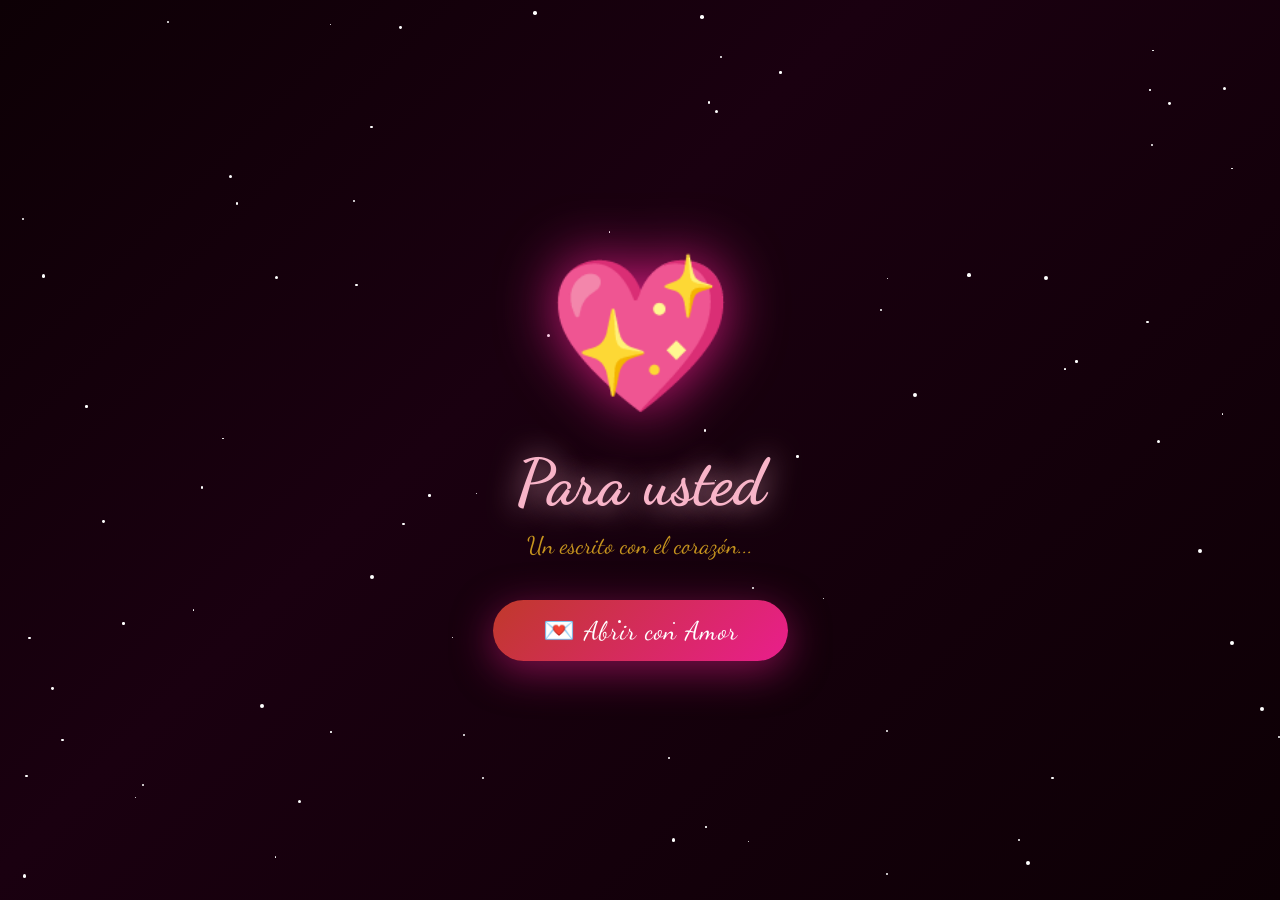
<file: index.html>
<!doctype html>
<html lang="es">

<head>
    <meta charset="UTF-8" />
    <meta name="viewport" content="width=device-width, initial-scale=1.0" />
    <title>💕 Nuestra pequeña historia</title>
    <link rel="stylesheet" href="style.css" />
</head>

<body>
    <!-- ===== PARTÍCULAS DE CORAZONES ===== -->
    <div class="hearts-container" id="heartsContainer"></div>

    <!-- ===== PANTALLA DE INICIO ===== -->
    <div id="intro-screen">
        <div class="intro-stars" id="introStars"></div>
        <div class="intro-heart">💖</div>
        <h1 class="intro-title">Para usted</h1>
        <p class="intro-subtitle">Un escrito con el corazón...</p>
        <button class="intro-btn" onclick="openDiary()">💌 Abrir con Amor</button>
    </div>

    <!-- ===== TÍTULO PRINCIPAL ===== -->
    <div class="main-title" id="mainTitle" style="display: none">
        <h1>💕 Nuestra pequeña historia 💕</h1>
        <p>Cada página, un pedacito de mi corazón para usted</p>
    </div>

    <!-- ===== LIBRO ===== -->
    <div class="book-wrapper" id="bookWrapper" style="display: none">
        <div class="book" id="mainBook">
            <!-- ===== PORTADA ===== -->
            <div class="book-cover" id="bookCover">
                <div class="cover-texture"></div>
                <div class="cover-photo-wrap">
                    <img src="nosotros.jpeg" alt="Kimberly" class="cover-photo" />
                </div>
                <div class="cover-title">Nuestra pequeña historia</div>
                <div class="cover-subtitle">
                    Realizado con todo el corazón
                </div>
                <div class="cover-date" id="coverDate"></div>
                <button class="open-btn" onclick="openBook()">
                    📖 Abrir
                </button>
            </div>

            <!-- ===== PÁGINAS ===== -->
            <div class="book-pages" id="bookPages">
                <!-- PÁGINA 1 - El Primer Día -->
                <div class="page active" id="page-1">
                    <div class="page-header">
                        <span class="page-date">✨ El Día Que Todo Comenzó</span>
                        <span class="page-emoji">🌹</span>
                        <span class="page-number">Pág. 01</span>
                    </div>
                    <div class="page-content">
                        <h2 class="page-title">Nuestro Primer Capitulo</h2>
                        <p class="page-text">
                            Hola Kimberly

                            Todo inició en aquella reunión de jóvenes no sé si fue
                            casualidad o algo más grande, pero ese día, a través de la Lic.
                            Yeny y después Rony, terminé llegando a la iglesia a compartir
                            un poco con los jovenes y ese fue mi regreso al camino del
                            señor. La reunión fue especial la anecdota de la galleta que ya
                            le eh comentado que barbaridad jajaaj… Pero ahi fue cuando la
                            pude conocer por primera vez, aunque ya había escuchado de usted
                            antes.
                        </p>
                        <div class="strategic-photo">
                            <img src="campamento.jpeg" alt="Nuestro primer recuerdo" />
                        </div>
                        <div class="highlight-box">
                            "No sabia que algo en mi mundo había
                            cambiado para siempre porque aunque inicialmente no nos volvimos
                            a llevar despues por obra del señor coincidimos en el Ministerio
                            de Medios y ahi comenzamos una bonita amistad"
                        </div>
                        <p class="page-text">
                            No sabía entonces que esa persona que apareció ante mí se
                            convertiría en mi <em>lugar favorito</em>, en mi
                            <strong>persona especial</strong>, en la razón más hermosa de
                            sonreír cada mañana.
                        </p>
                        <div class="page-decoration">🌹 ✨ 🌹 ✨ 🌹</div>
                        <p class="page-text">
                            Gracias por existir y le doy gracias al señor por cruzarse en mi
                            camino, despues de tanto esperar y buscar, finalmente la
                            encontré a usted.
                        </p>
                        <div class="signature">
                            Con todo mi amor,
                            <div class="signature-line">Tu persona favorita 💕</div>
                        </div>
                    </div>
                </div>

                <!-- PÁGINA 2 - Lo Que Amo De Ti -->
                <div class="page" id="page-2">
                    <div class="page-header">
                        <span class="page-date">💛 Las Cosas Que Me Gustan de Usted</span>
                        <span class="page-emoji">⭐</span>
                        <span class="page-number">Pág. 02</span>
                    </div>
                    <div class="page-content">
                        <h2 class="page-title">Todo Lo Que Es</h2>
                        <div style="
                  float: right;
                  width: 150px;
                  margin: 5px 0 10px 15px;
                  display: flex;
                  flex-direction: column;
                  gap: 10px;
                ">
                            <img src="Kimberly.jpeg" alt="Kimberly" style="
                    width: 100%;
                    border: 3px solid var(--dorado);
                    border-radius: 10px;
                    box-shadow: 0 8px 20px rgba(0, 0, 0, 0.15);
                    transform: rotate(3deg);
                  " />
                            <img src="lasky.jpeg" alt="Kimberly con lentes" style="
                    width: 100%;
                    border: 3px solid var(--dorado);
                    border-radius: 10px;
                    box-shadow: 0 8px 20px rgba(0, 0, 0, 0.15);
                    transform: rotate(-2deg);
                  " />
                            <img src="lentes.jpeg" alt="Lasky" style="
                    width: 100%;
                    border: 3px solid var(--dorado);
                    border-radius: 10px;
                    box-shadow: 0 8px 20px rgba(0, 0, 0, 0.15);
                    transform: rotate(4deg);
                  " />
                            <img src="EXPO.jpg" alt="Expo" style="
                    width: 100%;
                    border: 3px solid var(--dorado);
                    border-radius: 10px;
                    box-shadow: 0 8px 20px rgba(0, 0, 0, 0.15);
                    transform: rotate(-3deg);
                  " />
                        </div>
                        <p class="page-text">
                            Si tuviera que escribir todo lo que me gusta de usted,
                            necesitaría mucho tiempo para escribirlo cada uno de ellas pero
                            lo intentare..
                        </p>
                        <ul class="memory-list">
                            <li>Me gusta su sonrisa, esa que ilumina mi dia</li>
                            <li>Me gusta risa, el sonido más bonito que he escuchado</li>
                            <li>Me gusta su forma de ver el mundo, tan única y especial</li>
                            <li>Me gusta su corazón enorme, siempre lleno de bondad</li>
                            <li>
                                Me gusta sus ojos, esos dos luceros que el señor le regalo
                            </li>
                            <li>
                                Me gusta su fuerza, es admirable su forma de enfrentar las
                                adversidades y aun así mantener esa luz que la caracteriza
                            </li>
                            <li>
                                Me gusta que es alguien bien espiritual y pone al señor ante
                                todo y confia en el su fe es inmenza en el señor
                            </li>
                            <li>
                                Me gusta su forma de ser, a veces me estresa jajaj pero me
                                gusta que sea tan autentica conmigo y con los demás, es algo
                                que admiro mucho de usted
                            </li>
                            <li>
                                Me gusta cómo me haces sentir el más afortunado del mundo su
                                forma de querer es unica
                            </li>
                        </ul>
                        <div class="highlight-box">
                            "Es una persona maravillosa en todos los sentidos el señor me
                            bendijo al conocerla y poder compartir parte de su vida conmigo,
                            el señor dijo esta muchacha solo enojada pasa le mandare alguien
                            para que la enoje mas pero que la haga reir y claro que la
                            quiera como se merece."
                        </div>
                    </div>
                </div>

                <!-- PÁGINA 3 - Nuestros Momentos -->
                <div class="page" id="page-3">
                    <div class="page-header">
                        <span class="page-date">📸 Nuestros Momentos Favoritos</span>
                        <span class="page-emoji">🎞️</span>
                        <span class="page-number">Pág. 03</span>
                    </div>
                    <div class="page-content">
                        <h2 class="page-title">Memorias Que Atesoro</h2>
                        <div class="photo-grid">
                            <figure class="photo-card">
                                <img src="campamento.jpeg" alt="Tu sonrisa" />
                                <figcaption>Cuando nos conocimos 💕</figcaption>
                            </figure>
                            <figure class="photo-card">
                                <img src="ministerio.jpeg" alt="Campamento juntos" />
                                <figcaption>Servir Juntos✨</figcaption>
                            </figure>
                            <figure class="photo-card">
                                <img src="celula1.jpeg" alt="Celula 1" class="memory-video" />
                                <figcaption>Celula✝️</figcaption>
                            </figure>
                            <figure class="photo-card">
                                <img src="contodo1.jpeg" alt="Celula 2" class="memory-video" />
                                <figcaption>Campamento🔥</figcaption>
                            </figure>
                            <figure class="photo-card">
                                <img src="navidad.jpeg" alt="Navidad especial" />
                                <figcaption>Navidad 🎄</figcaption>
                            </figure>
                            <figure class="photo-card">
                                <img src="trujillo.jpeg" alt="Viaje a Trujillo" />
                                <figcaption>Viaje a Trujillo ✈️</figcaption>
                            </figure>
                        </div>
                        <p class="page-text">
                            Cada momento con usted se convirtio en algo especial, y muchos
                            de ellos los vivi en mi vida por primera vez y ahi estaba usted
                            Estos son algunos que nunca olvidaré:
                        </p>
                        <ul class="memory-list">
                            <li>Esas mensajes largos hablando de todo</li>
                            <li>Las carcajadas que nos dieron sin razón aparente</li>
                            <li>Cuando me tomo del brazo la primera vez</li>
                            <li>La celebracion de mi cumpkleaños</li>
                            <li>
                                La salida al Juana Lainez y nuestro aventura en bicicleta ahi
                                tengo el video jajaja
                            </li>
                            <li>
                                Todos lo que compartimos el viaje a
                                Trujillo, la navidad juntos, el campamento, las celulas, cada momento que compartimos es un recuerdo que atesoro y que me hace sonreír cada vez que
                            </li>
                        </ul>
                        <div class="page-decoration">🎞️ 💕 🎞️ 💕 🎞️</div>
                    </div>
                </div>

                <!-- PÁGINA 4 - Carta de Amor -->
                <div class="page" id="page-4">
                    <div class="page-header">
                        <span class="page-date">💌 Carta Para usted</span>
                        <span class="page-emoji">✉️</span>
                        <span class="page-number">Pág. 04</span>
                    </div>
                    <div class="page-content">
                        <h2 class="page-title">Lo Que Mi Corazón Quiere Decirle</h2>
                        <p class="page-text">
                            Mi Kimberly
                            Como sabra no soy alguien muy expresivo y hablar no es lo
                            mio pero quiero poder decirle un poco de lo que siento por
                            usted, aunque usted me ve ahi todo frio si se querer y de una
                            manera bonita y estoy trabajando para poder darle todo el amor
                            que usted se merece por eso las escribo aquí, para que las leas
                            y sepa exactamente lo que siento.
                        </p>
                        <div class="highlight-box">
                            "Con usted aprendí que el amor no es solo un sentimiento, es una
                            decisión que se toma cada día al despertar."
                        </div>
                        <p class="page-text">
                            Quiero que sepa que en mis días más difíciles pensar en usted es
                            lo que me da fuerzas desde que la conoci su existencia en mi vida es el regalo más
                            grande que el señor me ha regalado, su preocupacion por mi aun recuerdo cuando le escribio a irma para ver si yo estaba bien lo atesore mucho
                            <br /><br />
                            No soy perfecto, pero con usted quiero ser la
                            <em>mejor versión de mí mismo</em>, cada día, sin excepción
                        </p>
                        <div class="page-decoration">💌 🌹 💌 🌹 💌</div>
                        <div class="signature">
                            Juntos siempre,
                            <div class="signature-line">El que la ama 💖</div>
                        </div>
                    </div>
                </div>

                <!-- PÁGINA 5 - Mis Promesas -->
                <div class="page" id="page-5">
                    <div class="page-header">
                        <span class="page-date">🤝 Mis Promesas Para usted</span>
                        <span class="page-emoji">💍</span>
                        <span class="page-number">Pág. 05</span>
                    </div>
                    <div class="page-content">
                        <h2 class="page-title">Lo Que le Prometo</h2>
                        <p class="page-text">
                            Estas no son palabras vacías son compromisos que hago desde lo
                            más profundo de mi ser:
                        </p>
                        <div class="promise-item">
                            <div class="promise-number">1</div>
                            <span>Prometerle estar siempre, en los días buenos y en los
                                dias malos</span>
                        </div>
                        <div class="promise-item">
                            <div class="promise-number">2</div>
                            <span>Hacerla reír todos los días aunque sea con mis chistes malos
                                y se enoje conmigo pero son detallitos usted sabe que lo hago con amor jajaja
                            </span>
                        </div>
                        <div class="promise-item">
                            <div class="promise-number">3</div>
                            <span>Escucharla y respetarla siempre con toda mi atención y mi corazón
                                abierto</span>
                        </div>
                        <div class="promise-item">
                            <div class="promise-number">4</div>
                            <span>Recordarle cada día lo hermosa e increíble que es</span>
                        </div>
                        <div class="promise-item">
                            <div class="promise-number">5</div>
                            <span>Crecer juntos, aprender de de usted y construir algo hermoso
                                juntos</span>
                        </div>
                        <div class="promise-item">
                            <div class="promise-number">6</div>
                            <span>Colocar al señor como el centro de la relacion</span>
                        </div>
                        <div class="highlight-box">"Se lo prometo." 💍</div>
                    </div>
                </div>

                <!-- PÁGINA 6 - Nuestro Futuro -->
                <div class="page" id="page-6">
                    <div class="page-header">
                        <span class="page-date">🌟 Nuestro Futuro Juntos</span>
                        <span class="page-emoji">🔭</span>
                        <span class="page-number">Pág. 06</span>
                    </div>
                    <div class="page-content">
                        <h2 class="page-title">Lo Que Sueño Para Nosotros</h2>
                        <p class="page-text">
                            Cuando pienso en el futuro siempre aparece usted
                            No puedo imaginar ningún mañana que no tenga su nombre escrito en él.
                            Estos son mis sueños para nosotros:
                        </p>
                        <ul class="memory-list">
                            <li>Crecer espiritualmente y servirle juntos al señor</li>
                           <li>Ser su apoyo incondicional en cada sueño que tenga</li> 
                           <li>Viajar juntos y descubrir nuevos lugares</li>
                            <li>Envejecer juntos y seguir eligiéndonos cada día</li>
                            <li>Crear recuerdos que duren toda una vida</li>
                            <li>Construir un hogar lleno de amor, risas y fe si es la voluntad del señor</li 
                        </ul>
                        <div class="highlight-box">
                            "Quiero que de ahora en adelante mi vida empiece con usted a mi lado, hoy y
                            siempre." 🌟
                        </div>
                        <p class="page-text">
                            No sé lo que nos depara el futuro y cual sea la voluntad del
                            señor para nosotros pero sé que
                            <strong>con usted cualquier camino vale la pena.</strong>
                            desde que tuve el valor para salir de mi zona de confort y acercarme a usted, hablarl con su familia y con el pastor para
                            poder compartir parte de mi vida con usted, supe que quería un futuro a su lado.
        
                        </p>
                        <div class="page-decoration">🌟 💫 🌟 💫 🌟</div>
                    </div>
                </div>

                <!-- PÁGINA 7 - Razones Para Amarte -->
                <div class="page" id="page-7">
                    <div class="page-header">
                        <span class="page-date">💖 Razones Para Quererla</span>
                        <span class="page-emoji">🌺</span>
                        <span class="page-number">Pág. 07</span>
                    </div>
                    <div class="page-content">
                        <h2 class="page-title">¿Por Qué La Quiero?</h2>
                        <p class="page-text">
                            La verdad es que podría
                            llenar mil libros con las razones, pero aquí van algunas:
                        </p>
                        <div class="promise-item">
                            <div class="promise-number">💕</div>
                            <span>Porque con solo verla, mi día se vuelve mejor</span>
                        </div>
                        <div class="promise-item">
                            <div class="promise-number">💕</div>
                            <span>Porque me hace querer ser mejor persona cada día</span>
                        </div>
                        <div class="promise-item">
                            <div class="promise-number">💕</div>
                            <span>Porque su forma de amar es la más bonita del mundo</span>
                        </div>
                        <div class="promise-item">
                            <div class="promise-number">💕</div>
                            <span>Porque me acepta exactamente como soy de loco jajaj</span>
                        </div>
                        <div class="promise-item">
                            <div class="promise-number">💕</div>
                            <span>Porque con usted el tiempo vuela y aun así quiero más</span>
                        </div>
                        <div class="promise-item">
                            <div class="promise-number">💕</div>
                            <span>Porque es la respuesta del señor a mis oraciones</span>
                        </div>
                        <div class="highlight-box">
                            "La quiero no solo por quien es, sino por quien soy cuando estoy
                            con usted" 💖
                        </div>
                        <div class="page-decoration">🌺 💖 🌺 💖 🌺</div>
                    </div>
                </div>

                <!-- PÁGINA 8 - Página Final -->
                <div class="page final-page" id="page-8">
                    <div class="page-header">
                        <span class="page-date">💝 El Final... Y El Comienzo</span>
                        <span class="page-emoji">🎊</span>
                        <span class="page-number">Pág. 08</span>
                    </div>
                    <div class="page-content">
                        <div class="final-heart-container">
                            <span class="final-heart">💝</span>
                        </div>
                        <h2 class="page-title">Para Usted, Mi Todo</h2>
                        <div class="final-box">
                            <p class="final-message">
                                "Esto es solo una pequeña muestra de todo el
                                amor que siento por usted espero le haya gustado estuve construyendolo en mi cabeza por un tiempo y lo plasme Las palabras nunca serán
                                suficientes pero espero que cada página la haya hecho sentir
                                lo especial que es para mí."
                            </p>
                        </div>
                        <p class="page-text">
                            Mi Kimberly gracias por leer hasta aquí
                             Gracias por ser mi inspiración, mi calma, mi alegría. 
                             nuestra historia apenas comienz
                            <br /><br />
                            Cada día que compartimos es una nueva página en blanco que quiero llenar
                            de <em>momentos hermosos, risas eternas y amor</em>
                        </p>
                        <div class="final-box">
                            <p class="final-message">
                                💕 La quiero hoy, mañana<br />
                                y todos los días que vengan y nos regale Dios 💕<br /><br />
                                <strong>La quiero Mucho</strong>
                            </p>
                        </div>
                        <div class="page-decoration">💝 ✨ 💝 ✨ 💝</div>
                        <div class="final-photo-wrap">
                            <img src="nosotros.jpeg" alt="Nuestro amor" class="final-photo" />
                        </div>
                        <div class="signature">
                            Con todo mi amor
                            <div class="signature-line">💖</div>
                        </div>
                    </div>
                </div>
            </div>
            <!-- FIN PÁGINAS -->
        </div>
        <!-- FIN LIBRO -->
    </div>
    <!-- FIN BOOK WRAPPER -->

    <!-- ===== NAVEGACIÓN ===== -->
    <div class="navigation" id="navigation" style="display: none">
        <button class="nav-btn" id="prevBtn" onclick="changePage(-1)" disabled>
            ◀ Anterior
        </button>
        <div>
            <div class="page-indicator" id="pageIndicator">Página 1 de 8</div>
            <div class="page-dots" id="pageDots"></div>
        </div>
        <button class="nav-btn" id="nextBtn" onclick="changePage(1)">
            Siguiente ▶
        </button>
    </div>

    <!-- ===== BOTÓN VOLVER A PORTADA ===== -->
    <button class="back-cover-btn" id="backCoverBtn" style="display: none" onclick="closeBook()">
        📕 Volver a la Portada
    </button>

    <script src="script.js"></script>
</body>

</html>
</file>
<file: style.css>
@import url('https://fonts.googleapis.com/css2?family=Dancing+Script:wght@400;600;700&family=Playfair+Display:ital,wght@0,400;0,700;1,400&family=Lato:wght@300;400&display=swap');

* {
    margin: 0;
    padding: 0;
    box-sizing: border-box;
}

:root {
    --rosa-suave: #f8b4c8;
    --rosa-oscuro: #e91e8c;
    --rojo-amor: #c0392b;
    --crema: #fdf6e3;
    --cafe-libro: #8B4513;
    --dorado: #DAA520;
    --texto-oscuro: #2c1810;
    --purpura: #9b59b6;
    --azul-noche: #1a0a2e;
}

/* ========== BODY ========== */
body {
    background: linear-gradient(135deg, #1a0a0a 0%, #2d0a1a 50%, #1a0a0a 100%);
    min-height: 100vh;
    display: flex;
    flex-direction: column;
    align-items: center;
    justify-content: center;
    font-family: 'Lato', sans-serif;
    overflow-x: hidden;
    padding: 20px;
}

/* ========== PARTÍCULAS DE CORAZONES ========== */
.hearts-container {
    position: fixed;
    top: 0;
    left: 0;
    width: 100%;
    height: 100%;
    pointer-events: none;
    z-index: 0;
    overflow: hidden;
}

.heart-particle {
    position: absolute;
    bottom: -50px;
    animation: floatHeart linear infinite;
    opacity: 0;
    font-size: 18px;
}

@keyframes floatHeart {
    0% {
        bottom: -50px;
        opacity: 0;
        transform: translateX(0) rotate(0deg);
    }
    10% { opacity: 0.8; }
    90% { opacity: 0.3; }
    100% {
        bottom: 110vh;
        opacity: 0;
        transform: translateX(80px) rotate(360deg);
    }
}

/* ========== PANTALLA DE INICIO ========== */
#intro-screen {
    position: fixed;
    top: 0;
    left: 0;
    width: 100%;
    height: 100%;
    background: linear-gradient(135deg, #0d0005 0%, #1a0010 40%, #0d0005 100%);
    display: flex;
    flex-direction: column;
    align-items: center;
    justify-content: center;
    z-index: 1000;
    transition: opacity 1.5s ease, visibility 1.5s ease;
}

#intro-screen.hidden {
    opacity: 0;
    visibility: hidden;
}

.intro-heart {
    font-size: clamp(80px, 15vw, 150px);
    animation: introPulse 1.2s ease-in-out infinite;
    filter: drop-shadow(0 0 30px rgba(233, 30, 140, 0.9));
    margin-bottom: 20px;
}

@keyframes introPulse {
    0%, 100% { transform: scale(1); }
    50% { transform: scale(1.15); }
}

.intro-title {
    font-family: 'Dancing Script', cursive;
    font-size: clamp(2rem, 6vw, 4rem);
    color: var(--rosa-suave);
    text-shadow: 0 0 30px rgba(248, 180, 200, 0.9);
    text-align: center;
    padding: 0 20px;
    margin-bottom: 10px;
}

.intro-subtitle {
    font-family: 'Dancing Script', cursive;
    font-size: clamp(1rem, 2.5vw, 1.5rem);
    color: var(--dorado);
    text-align: center;
    margin-bottom: 40px;
    opacity: 0.9;
}

.intro-btn {
    padding: 15px 50px;
    background: linear-gradient(135deg, #c0392b, #e91e8c);
    border: none;
    border-radius: 50px;
    font-family: 'Dancing Script', cursive;
    font-size: clamp(1.2rem, 2.5vw, 1.6rem);
    color: white;
    cursor: pointer;
    transition: all 0.3s ease;
    box-shadow: 0 10px 40px rgba(233, 30, 140, 0.5);
    letter-spacing: 1px;
    animation: btnGlow 2s ease-in-out infinite alternate;
}

@keyframes btnGlow {
    from { box-shadow: 0 10px 40px rgba(233, 30, 140, 0.5); }
    to { box-shadow: 0 10px 60px rgba(233, 30, 140, 0.9), 0 0 80px rgba(192, 57, 43, 0.4); }
}

.intro-btn:hover {
    transform: translateY(-5px) scale(1.05);
    box-shadow: 0 20px 60px rgba(233, 30, 140, 0.8);
}

.intro-stars {
    position: absolute;
    width: 100%;
    height: 100%;
    pointer-events: none;
}

.star {
    position: absolute;
    background: white;
    border-radius: 50%;
    animation: twinkle linear infinite;
}

@keyframes twinkle {
    0%, 100% { opacity: 0; transform: scale(0.5); }
    50% { opacity: 1; transform: scale(1); }
}

/* ========== TÍTULO PRINCIPAL ========== */
.main-title {
    text-align: center;
    margin-bottom: 25px;
    z-index: 10;
    position: relative;
}

.main-title h1 {
    font-family: 'Dancing Script', cursive;
    font-size: clamp(1.8rem, 4vw, 3rem);
    color: var(--rosa-suave);
    text-shadow: 0 0 20px rgba(248, 180, 200, 0.8);
    animation: titleGlow 2s ease-in-out infinite alternate;
}

.main-title p {
    font-family: 'Dancing Script', cursive;
    font-size: clamp(0.9rem, 2vw, 1.2rem);
    color: var(--dorado);
    margin-top: 5px;
    opacity: 0.85;
}

@keyframes titleGlow {
    from { text-shadow: 0 0 20px rgba(248, 180, 200, 0.8); }
    to { text-shadow: 0 0 40px rgba(248, 180, 200, 1), 0 0 70px rgba(233, 30, 140, 0.6); }
}

/* ========== LIBRO ========== */
.book-wrapper {
    perspective: 2500px;
    z-index: 10;
    position: relative;
}

.book {
    width: min(750px, 95vw);
    height: min(520px, 72vh);
    position: relative;
    transform-style: preserve-3d;
    transition: transform 0.4s ease;
    filter: drop-shadow(0 30px 60px rgba(0,0,0,0.8));
}

.book:hover {
    transform: rotateY(-3deg) rotateX(2deg);
}

/* ========== PORTADA ========== */
.book-cover {
    position: absolute;
    width: 100%;
    height: 100%;
    background: linear-gradient(135deg, #5c1a1a 0%, #8B2020 25%, #7a1a1a 50%, #6b1515 75%, #4a0f0f 100%);
    border-radius: 5px 20px 20px 5px;
    box-shadow:
        -15px 0 40px rgba(0,0,0,0.9),
        15px 0 30px rgba(0,0,0,0.4),
        inset -5px 0 15px rgba(0,0,0,0.4),
        0 25px 70px rgba(0,0,0,0.8);
    display: flex;
    flex-direction: column;
    align-items: center;
    justify-content: center;
    cursor: pointer;
    z-index: 5;
    border-left: 18px solid #2a0505;
    overflow: hidden;
    transition: all 0.5s ease;
}

.book-cover::before {
    content: '';
    position: absolute;
    top: 12px;
    left: 28px;
    right: 12px;
    bottom: 12px;
    border: 2px solid rgba(218, 165, 32, 0.35);
    border-radius: 3px 15px 15px 3px;
    pointer-events: none;
}

.book-cover::after {
    content: '';
    position: absolute;
    top: 0;
    left: 18px;
    width: 4px;
    height: 100%;
    background: linear-gradient(to right,
        rgba(0,0,0,0.6),
        rgba(255,255,255,0.15),
        rgba(0,0,0,0.4));
}

.cover-texture {
    position: absolute;
    top: 0;
    left: 0;
    width: 100%;
    height: 100%;
    background-image:
        radial-gradient(ellipse at 20% 20%, rgba(255,255,255,0.03) 0%, transparent 50%),
        radial-gradient(ellipse at 80% 80%, rgba(0,0,0,0.2) 0%, transparent 50%);
    pointer-events: none;
}

.cover-heart-big {
    font-size: clamp(50px, 10vw, 80px);
    animation: heartbeat 1.5s ease-in-out infinite;
    filter: drop-shadow(0 0 25px rgba(233, 30, 140, 0.9));
    margin-bottom: 5px;
    position: relative;
    z-index: 1;
}

@keyframes heartbeat {
    0%, 100% { transform: scale(1); }
    14% { transform: scale(1.15); }
    28% { transform: scale(1); }
    42% { transform: scale(1.1); }
    70% { transform: scale(1); }
}

.cover-title {
    font-family: 'Dancing Script', cursive;
    font-size: clamp(1.5rem, 4vw, 2.8rem);
    color: var(--dorado);
    text-align: center;
    text-shadow: 0 2px 15px rgba(0,0,0,0.6), 0 0 30px rgba(218,165,32,0.3);
    padding: 0 25px;
    line-height: 1.3;
    position: relative;
    z-index: 1;
}

.cover-subtitle {
    font-family: 'Dancing Script', cursive;
    font-size: clamp(0.9rem, 2vw, 1.3rem);
    color: var(--rosa-suave);
    margin-top: 4px;
    opacity: 0.9;
    text-align: center;
    padding: 0 35px;
    position: relative;
    z-index: 1;
}

.cover-date {
    font-family: 'Lato', sans-serif;
    font-size: clamp(0.65rem, 1.3vw, 0.85rem);
    color: rgba(218, 165, 32, 0.65);
    margin-top: 18px;
    letter-spacing: 4px;
    text-transform: uppercase;
    position: relative;
    z-index: 1;
}

.open-btn {
    margin-top: 15px;
    padding: 10px 30px;
    background: linear-gradient(135deg, var(--dorado), #f0c040, var(--dorado));
    border: none;
    border-radius: 30px;
    font-family: 'Dancing Script', cursive;
    font-size: clamp(1rem, 2vw, 1.3rem);
    color: var(--texto-oscuro);
    cursor: pointer;
    transition: all 0.3s ease;
    box-shadow: 0 5px 25px rgba(218, 165, 32, 0.5);
    font-weight: 700;
    position: relative;
    z-index: 1;
    letter-spacing: 1px;
}

.open-btn:hover {
    transform: translateY(-4px) scale(1.06);
    box-shadow: 0 12px 35px rgba(218, 165, 32, 0.7);
}

/* ========== PÁGINAS ========== */
.book-pages {
    display: none;
    width: 100%;
    height: 100%;
    position: relative;
}

.book-pages.active {
    display: block;
}

.page {
    position: absolute;
    width: 100%;
    height: 100%;
    background: var(--crema);
    border-radius: 5px 20px 20px 5px;
    box-shadow:
        -15px 0 40px rgba(0,0,0,0.9),
        8px 0 20px rgba(0,0,0,0.3),
        inset 0 0 60px rgba(139, 69, 19, 0.04);
    display: none;
    flex-direction: column;
    overflow: hidden;
    border-left: 18px solid #c8a882;
    animation: pageFlip 0.5s ease;
}

@keyframes pageFlip {
    from { opacity: 0; transform: rotateY(-10deg); }
    to { opacity: 1; transform: rotateY(0deg); }
}

.page.active {
    display: flex;
}

/* Líneas del diario */
.page::before {
    content: '';
    position: absolute;
    top: 0;
    left: 0;
    right: 0;
    bottom: 0;
    background-image: repeating-linear-gradient(
        transparent,
        transparent 34px,
        rgba(173, 216, 230, 0.35) 34px,
        rgba(173, 216, 230, 0.35) 35px
    );
    pointer-events: none;
    z-index: 0;
}

/* Margen rojo del diario */
.page::after {
    content: '';
    position: absolute;
    top: 0;
    left: 55px;
    width: 2px;
    height: 100%;
    background: rgba(255, 100, 100, 0.25);
    pointer-events: none;
    z-index: 0;
}

/* ========== CABECERA DE PÁGINA ========== */
.page-header {
    display: flex;
    justify-content: space-between;
    align-items: center;
    padding: 12px 25px 10px;
    border-bottom: 2px solid rgba(218, 165, 32, 0.3);
    position: relative;
    z-index: 1;
    background: linear-gradient(to bottom, rgba(253, 246, 227, 1), rgba(253, 246, 227, 0.95));
}

.page-date {
    font-family: 'Dancing Script', cursive;
    font-size: clamp(0.8rem, 1.8vw, 1.1rem);
    color: var(--rojo-amor);
    font-weight: 600;
}

.page-number {
    font-family: 'Lato', sans-serif;
    font-size: 0.75rem;
    color: rgba(139, 69, 19, 0.5);
    letter-spacing: 2px;
    text-transform: uppercase;
}

.page-emoji {
    font-size: 1.4rem;
}

/* ========== CONTENIDO DE PÁGINA ========== */
.page-content {
    flex: 1;
    padding: 18px 30px 18px 40px;
    position: relative;
    z-index: 1;
    overflow-y: auto;
    scrollbar-width: thin;
    scrollbar-color: rgba(233, 30, 140, 0.3) transparent;
}

.page-content::-webkit-scrollbar {
    width: 4px;
}

.page-content::-webkit-scrollbar-track {
    background: transparent;
}

.page-content::-webkit-scrollbar-thumb {
    background: rgba(233, 30, 140, 0.3);
    border-radius: 2px;
}

.page-title {
    font-family: 'Dancing Script', cursive;
    font-size: clamp(1.4rem, 3vw, 2.2rem);
    color: var(--rojo-amor);
    margin-bottom: 12px;
    text-align: center;
    text-shadow: 1px 1px 3px rgba(192, 57, 43, 0.15);
    line-height: 1.3;
}

.page-text {
    font-family: 'Playfair Display', serif;
    font-size: clamp(0.82rem, 1.7vw, 0.98rem);
    color: var(--texto-oscuro);
    line-height: 2.18;
    text-align: justify;
}

.page-text em {
    font-style: italic;
    color: var(--rojo-amor);
    font-weight: 400;
}

.page-text strong {
    font-weight: 700;
    color: #5c1a1a;
}

/* ========== CAJA DESTACADA ========== */
.highlight-box {
    background: linear-gradient(135deg,
        rgba(248, 180, 200, 0.25),
        rgba(233, 30, 140, 0.08));
    border-left: 4px solid var(--rosa-oscuro);
    border-radius: 0 12px 12px 0;
    padding: 12px 18px;
    margin: 14px 0;
    font-family: 'Dancing Script', cursive;
    font-size: clamp(1rem, 2vw, 1.3rem);
    color: var(--rojo-amor);
    font-style: italic;
    line-height: 1.5;
}

/* ========== LISTA DE MEMORIAS ========== */
.memory-list {
    list-style: none;
    margin: 10px 0;
}

.memory-list li {
    font-family: 'Playfair Display', serif;
    font-size: clamp(0.8rem, 1.6vw, 0.93rem);
    color: var(--texto-oscuro);
    padding: 5px 0 5px 28px;
    position: relative;
    line-height: 1.7;
}

.memory-list li::before {
    content: '💕';
    position: absolute;
    left: 0;
    font-size: 0.85rem;
    top: 6px;
}

/* ========== DECORACIÓN DE PÁGINA ========== */
.page-decoration {
    text-align: center;
    font-size: clamp(1.3rem, 2.5vw, 1.8rem);
    margin: 10px 0;
    opacity: 0.55;
    letter-spacing: 8px;
}

/* ========== PROMESAS ========== */
.promise-item {
    display: flex;
    align-items: flex-start;
    gap: 12px;
    margin: 9px 0;
    font-family: 'Playfair Display', serif;
    font-size: clamp(0.8rem, 1.6vw, 0.93rem);
    color: var(--texto-oscuro);
    line-height: 1.7;
}

.promise-number {
    background: linear-gradient(135deg, var(--rojo-amor), var(--rosa-oscuro));
    color: white;
    width: 24px;
    height: 24px;
    border-radius: 50%;
    display: flex;
    align-items: center;
    justify-content: center;
    font-size: 0.75rem;
    font-weight: 700;
    flex-shrink: 0;
    margin-top: 2px;
    font-family: 'Lato', sans-serif;
    box-shadow: 0 3px 10px rgba(192, 57, 43, 0.3);
}

/* ========== FIRMA ========== */
.signature {
    text-align: right;
    margin-top: 15px;
    font-family: 'Dancing Script', cursive;
    font-size: clamp(1.1rem, 2.2vw, 1.5rem);
    color: var(--rojo-amor);
    font-style: italic;
    padding-right: 10px;
}

.signature-line {
    display: inline-block;
    border-bottom: 2px solid rgba(192, 57, 43, 0.4);
    padding-bottom: 3px;
    min-width: 150px;
}

/* ========== FOTO / IMAGEN PLACEHOLDER ========== */
.photo-frame {
    width: 100%;
    max-width: 200px;
    height: 130px;
    margin: 12px auto;
    border: 3px solid var(--dorado);
    border-radius: 8px;
    background: linear-gradient(135deg,
        rgba(248, 180, 200, 0.3),
        rgba(253, 246, 227, 0.8));
    display: flex;
    flex-direction: column;
    align-items: center;
    justify-content: center;
    box-shadow:
        0 5px 20px rgba(0,0,0,0.15),
        inset 0 0 20px rgba(218, 165, 32, 0.1);
    position: relative;
    overflow: hidden;
}

.photo-frame::before {
    content: '';
    position: absolute;
    top: 4px;
    left: 4px;
    right: 4px;
    bottom: 4px;
    border: 1px solid rgba(218, 165, 32, 0.3);
    border-radius: 5px;
    pointer-events: none;
}

.photo-emoji {
    font-size: 2.5rem;
    margin-bottom: 5px;
}

.photo-caption {
    font-family: 'Dancing Script', cursive;
    font-size: 0.85rem;
    color: var(--rojo-amor);
    text-align: center;
    padding: 0 10px;
}

/* ========== PÁGINA ESPECIAL - ÚLTIMA ========== */
.final-page {
    background: linear-gradient(135deg,
        #fff5f8 0%,
        #fdf6e3 50%,
        #fff0f5 100%) !important;
}

.final-heart-container {
    text-align: center;
    margin: 10px 0;
}

.final-heart {
    font-size: clamp(2.5rem, 6vw, 4rem);
    animation: heartbeat 1.5s ease-in-out infinite;
    filter: drop-shadow(0 0 15px rgba(233, 30, 140, 0.6));
    display: inline-block;
}

.final-message {
    font-family: 'Dancing Script', cursive;
    font-size: clamp(1.1rem, 2.5vw, 1.6rem);
    color: var(--rojo-amor);
    text-align: center;
    line-height: 1.6;
    margin: 10px 0;
    padding: 0 10px;
}

.final-box {
    background: linear-gradient(135deg,
        rgba(192, 57, 43, 0.08),
        rgba(233, 30, 140, 0.05));
    border: 2px solid rgba(218, 165, 32, 0.4);
    border-radius: 15px;
    padding: 15px 20px;
    margin: 12px 0;
    text-align: center;
}

/* ========== NAVEGACIÓN ========== */
.navigation {
    display: flex;
    align-items: center;
    justify-content: center;
    gap: 20px;
    margin-top: 25px;
    z-index: 10;
    position: relative;
}

.nav-btn {
    padding: 12px 28px;
    background: linear-gradient(135deg, #8B2020, #c0392b);
    border: none;
    border-radius: 30px;
    font-family: 'Dancing Script', cursive;
    font-size: clamp(1rem, 2vw, 1.2rem);
    color: white;
    cursor: pointer;
    transition: all 0.3s ease;
    box-shadow: 0 5px 20px rgba(192, 57, 43, 0.4);
    letter-spacing: 0.5px;
    display: flex;
    align-items: center;
    gap: 8px;
}

.nav-btn:hover {
    transform: translateY(-3px) scale(1.05);
    box-shadow: 0 10px 30px rgba(192, 57, 43, 0.6);
    background: linear-gradient(135deg, #c0392b, #e91e8c);
}

.nav-btn:disabled {
    opacity: 0.35;
    cursor: not-allowed;
    transform: none;
    box-shadow: none;
}

.nav-btn:disabled:hover {
    transform: none;
    box-shadow: none;
}

.page-indicator {
    font-family: 'Dancing Script', cursive;
    font-size: clamp(1rem, 2vw, 1.3rem);
    color: var(--rosa-suave);
    text-align: center;
    min-width: 120px;
    text-shadow: 0 0 10px rgba(248, 180, 200, 0.5);
}

.page-dots {
    display: flex;
    gap: 6px;
    justify-content: center;
    margin-top: 8px;
}

.dot {
    width: 8px;
    height: 8px;
    border-radius: 50%;
    background: rgba(248, 180, 200, 0.3);
    transition: all 0.3s ease;
    cursor: pointer;
}

.dot.active {
    background: var(--rosa-oscuro);
    transform: scale(1.3);
    box-shadow: 0 0 8px rgba(233, 30, 140, 0.6);
}

/* ========== BOTÓN VOLVER A PORTADA ========== */
.back-cover-btn {
    margin-top: 15px;
    padding: 10px 25px;
    background: transparent;
    border: 2px solid rgba(218, 165, 32, 0.5);
    border-radius: 25px;
    font-family: 'Dancing Script', cursive;
    font-size: clamp(0.9rem, 1.8vw, 1.1rem);
    color: var(--dorado);
    cursor: pointer;
    transition: all 0.3s ease;
    z-index: 10;
    position: relative;
}

.back-cover-btn:hover {
    background: rgba(218, 165, 32, 0.1);
    border-color: var(--dorado);
    transform: translateY(-2px);
}

/* ========== MÚSICA / BOTÓN AUDIO ========== */
.music-btn {
    position: fixed;
    bottom: 25px;
    right: 25px;
    width: 55px;
    height: 55px;
    background: linear-gradient(135deg, var(--rojo-amor), var(--rosa-oscuro));
    border: none;
    border-radius: 50%;
    font-size: 1.5rem;
    cursor: pointer;
    z-index: 100;
    box-shadow: 0 5px 20px rgba(192, 57, 43, 0.5);
    transition: all 0.3s ease;
    display: flex;
    align-items: center;
    justify-content: center;
    animation: musicPulse 2s ease-in-out infinite;
}

@keyframes musicPulse {
    0%, 100% { box-shadow: 0 5px 20px rgba(192, 57, 43, 0.5); }
    50% { box-shadow: 0 5px 35px rgba(233, 30, 140, 0.8), 0 0 50px rgba(192, 57, 43, 0.3); }
}

.music-btn:hover {
    transform: scale(1.1) rotate(10deg);
}

/* ========== CONFETTI ========== */
.confetti-piece {
    position: fixed;
    width: 10px;
    height: 10px;
    top: -20px;
    border-radius: 2px;
    animation: confettiFall linear forwards;
    z-index: 999;
    pointer-events: none;
}

@keyframes confettiFall {
    0% {
        top: -20px;
        opacity: 1;
        transform: rotate(0deg) translateX(0);
    }
    100% {
        top: 110vh;
        opacity: 0;
        transform: rotate(720deg) translateX(100px);
    }
}

/* ========== CONTINUACIÓN CSS ========== */

/* ========== TOOLTIP ========== */
.tooltip {
    position: fixed;
    bottom: 90px;
    right: 20px;
    background: rgba(44, 24, 16, 0.9);
    color: var(--rosa-suave);
    padding: 8px 15px;
    border-radius: 10px;
    font-family: 'Dancing Script', cursive;
    font-size: 0.95rem;
    z-index: 101;
    opacity: 0;
    transition: opacity 0.3s ease;
    pointer-events: none;
    white-space: nowrap;
    border: 1px solid rgba(218, 165, 32, 0.3);
}

.tooltip.show {
    opacity: 1;
}

/* ========== ANIMACIÓN ENTRADA LIBRO ========== */
.book-wrapper {
    animation: bookEntrance 1s ease forwards;
}

@keyframes bookEntrance {
    from {
        opacity: 0;
        transform: translateY(50px) scale(0.9);
    }
    to {
        opacity: 1;
        transform: translateY(0) scale(1);
    }
}

/* ========== RESPONSIVE ========== */
@media (max-width: 600px) {
    .book {
        height: min(480px, 65vh);
    }

    .page-content {
        padding: 15px 20px 15px 30px;
    }

    .navigation {
        gap: 12px;
    }

    .nav-btn {
        padding: 10px 18px;
    }

    .music-btn {
        width: 45px;
        height: 45px;
        font-size: 1.2rem;
        bottom: 15px;
        right: 15px;
    }

    .highlight-box {
        font-size: 1rem;
    }
}

@media (max-width: 400px) {
    .page-content {
        padding: 12px 15px 12px 25px;
    }

    .page-header {
        padding: 10px 15px 8px;
    }

    .nav-btn {
        padding: 8px 14px;
        font-size: 0.9rem;
    }
}

/* ===== FOTOS ESTRATÉGICAS ===== */
.cover-photo-wrap {
    width: 180px;
    height: 180px;
    border-radius: 50%;
    padding: 6px;
    background: linear-gradient(135deg, #f8b4c8, #DAA520);
    box-shadow: 0 10px 28px rgba(0,0,0,0.35);
    margin: 15px 0 15px;
    z-index: 1;
}

.cover-photo {
    width: 100%;
    height: 100%;
    border-radius: 50%;
    object-fit: cover;
    object-position: center;
    display: block;
    border: 2px solid rgba(255,255,255,0.65);
}

.strategic-photo {
    width: 280px;
    height: auto;
    margin: 15px auto;
    border: 4px solid var(--dorado);
    border-radius: 12px;
    overflow: hidden;
    box-shadow: 0 12px 28px rgba(0,0,0,0.20);
    transform: rotate(-2deg);
    background: #fff;
}

.strategic-photo.left {
    float: left;
    margin: 8px 18px 8px 0;
}

.strategic-photo img {
    width: 100%;
    height: auto;
    object-fit: contain;
    display: block;
}

/* Galería página 3 */
.photo-grid {
    display: grid;
    grid-template-columns: repeat(2, minmax(180px, 1fr));
    gap: 20px;
    margin: 16px 0 20px;
}

.photo-card {
    position: relative;
    background: transparent;
    border: none;
    border-radius: 14px;
    padding: 0;
    box-shadow: none;
    transform: rotate(-1.2deg);
    width: fit-content;
    justify-self: center;
}

.photo-card:nth-child(even) {
    transform: rotate(1.2deg);
}

.photo-card::before {
    content: '';
    position: absolute;
    top: -7px;
    left: 50%;
    transform: translateX(-50%) rotate(-2deg);
    width: 42px;
    height: 14px;
    background: rgba(255, 245, 200, 0.9);
    border-radius: 3px;
    box-shadow: 0 1px 2px rgba(0,0,0,0.15);
}

.photo-card img,
.photo-card .memory-video {
    width: 100%;
    max-width: 100%;
    height: 220px;
    object-fit: cover;
    border-radius: 12px;
    display: block;
    background: #00000010;
    padding: 8px;
    border: 3px solid rgba(255,255,255,0.95);
    box-shadow: 0 10px 24px rgba(0,0,0,0.20);
}

.photo-card.double-photo {
    display: flex;
    flex-direction: column;
    gap: 6px;
}

.photo-card.double-photo img {
    width: 100%;
    height: 110px;
    object-fit: contain;
    border-radius: 7px;
    display: block;
    background: #00000010;
}

.photo-card figcaption {
    margin-top: 6px;
    text-align: center;
    font-family: 'Dancing Script', cursive;
    color: var(--rojo-amor);
    font-size: 0.9rem;
}

/* Foto final */
.final-photo-wrap {
    width: min(380px, 95%);
    margin: 18px auto;
    border-radius: 16px;
    padding: 8px;
    background: linear-gradient(135deg, rgba(233,30,140,0.25), rgba(218,165,32,0.35));
    box-shadow: 0 12px 32px rgba(0,0,0,0.25);
}

.final-photo {
    width: 100%;
    max-height: 280px;
    object-fit: cover;
    border-radius: 12px;
    display: block;
}

/* Limpia float en página 1 para evitar solapamientos */
#page-1 .highlight-box,
#page-1 .page-decoration,
#page-1 .signature {
    clear: both;
}

@media (max-width: 600px) {
    .strategic-photo {
        max-width: 100%;
    }

    .strategic-photo.left {
        float: none;
        margin: 10px auto;
        transform: rotate(0deg);
    }

    .photo-grid {
        grid-template-columns: 1fr 1fr;
        gap: 12px;
    }

    .photo-card img,
    .photo-card .memory-video {
        height: 150px;
    }
}
</file>
